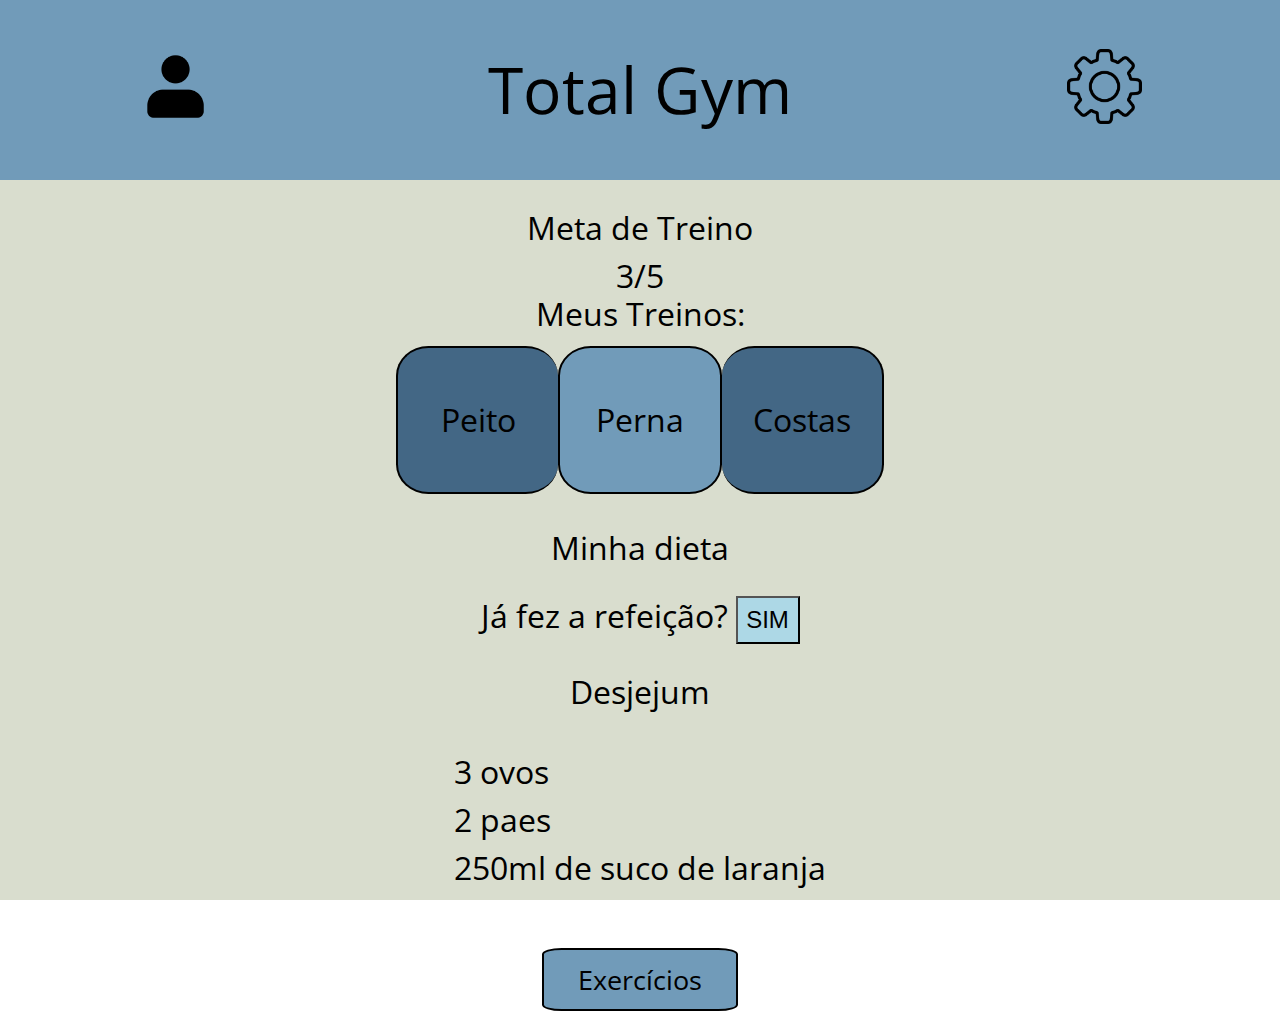
<file: index.html>
<!DOCTYPE html>
<html lang="pt-br">
<head>
    <meta charset="UTF-8">
    <meta http-equiv="X-UA-Compatible" content="IE=edge">
    <meta name="viewport" content="width=device-width, initial-scale=1.0">
    <link rel="stylesheet" href="./css/reset.css">
    <link rel="stylesheet" href="./css/index.css">
    <link rel="preconnect" href="https://fonts.googleapis.com">
    <link rel="preconnect" href="https://fonts.gstatic.com" crossorigin>
    <link href="https://fonts.googleapis.com/css2?family=Open+Sans:ital,wght@0,300;0,400;0,500;0,600;0,700;0,800;1,300;1,400;1,500;1,600;1,700;1,800&display=swap" rel="stylesheet">
    <link rel="preconnect" href="https://fonts.googleapis.com">
    <link rel="preconnect" href="https://fonts.gstatic.com" crossorigin>
    <link href="https://fonts.googleapis.com/css2?family=Open+Sans:ital,wght@0,300;0,400;0,500;0,600;0,700;0,800;1,300;1,400;1,500;1,600;1,700;1,800&family=Roboto:ital,wght@0,100;0,300;0,400;0,500;0,700;0,900;1,100;1,300;1,400;1,500;1,700;1,900&display=swap" rel="stylesheet">
    <script src="./js/index.js"></script>
    <title>Tela 1</title>
</head>
<body>
    <header>
        <a href="perfil.html">
            <img class="fotos" src="./Imagens/4519678.png" alt="">
        </a>
        Total Gym
        <a href="config.html">
            <img class="fotos" src="./Imagens/3524636.png" alt="">
        </a>
    </header>
    <main>
        <ul class="Meta_Treino">
            <li>
                <p>Meta de Treino</p>
                    <a href="treinos.html" class="Quantidade_Treinos">3/5</a>
            </li>
        </ul>
        <ul class="Meus_Treinos">
            <li>
                Meus Treinos:
            </li>
            <li class="Treinos">
                <p class="Peito">
                    <a href="treinos.html">
                        Peito
                    </a>
                </p>
                <p class="Perna">
                    <a href="treinos.html">
                        Perna
                    </a>
                </p>
                <p class="Costas">
                    <a href="treinos.html" >
                        Costas
                    </a>
                </p>
            </li>
        </ul>
        <ul class="Dieta">
            <li>
                <a href="dieta.html">Minha dieta</a>
            </li>
            <li>
                Já fez a refeição? 
                <button class="check">SIM</button>
            </li>
            <li class="titulo">
                Desjejum
            </li>
            <li class="manha">
                <ul>
                    <li>
                        3 ovos
                    </li>
                    <li>
                        2 paes
                    </li>
                    <li>
                        250ml de suco de laranja
                    </li>
                </ul>
            </li>
            <li class="almoco">
                <ul>
                    <li>
                        200g de Frango
                    </li>
                    <li>
                        150g de arroz
                    </li>
                    <li>
                        50g de Vegetais
                    </li>
                </ul>
            </li>
            <li>
                <ul class="jantar">
                    <li>200g de alcatra</li>
                    <li>
                        200g de pure de batata
                    </li>
                    <li>
                        Salada a vontade
                    </li>
                </ul>
            </li>
        </ul>
        <a class="botao_exercicio" href="exercicios.html">Exercícios</a>
    </main>
</body>
</html>
</file>
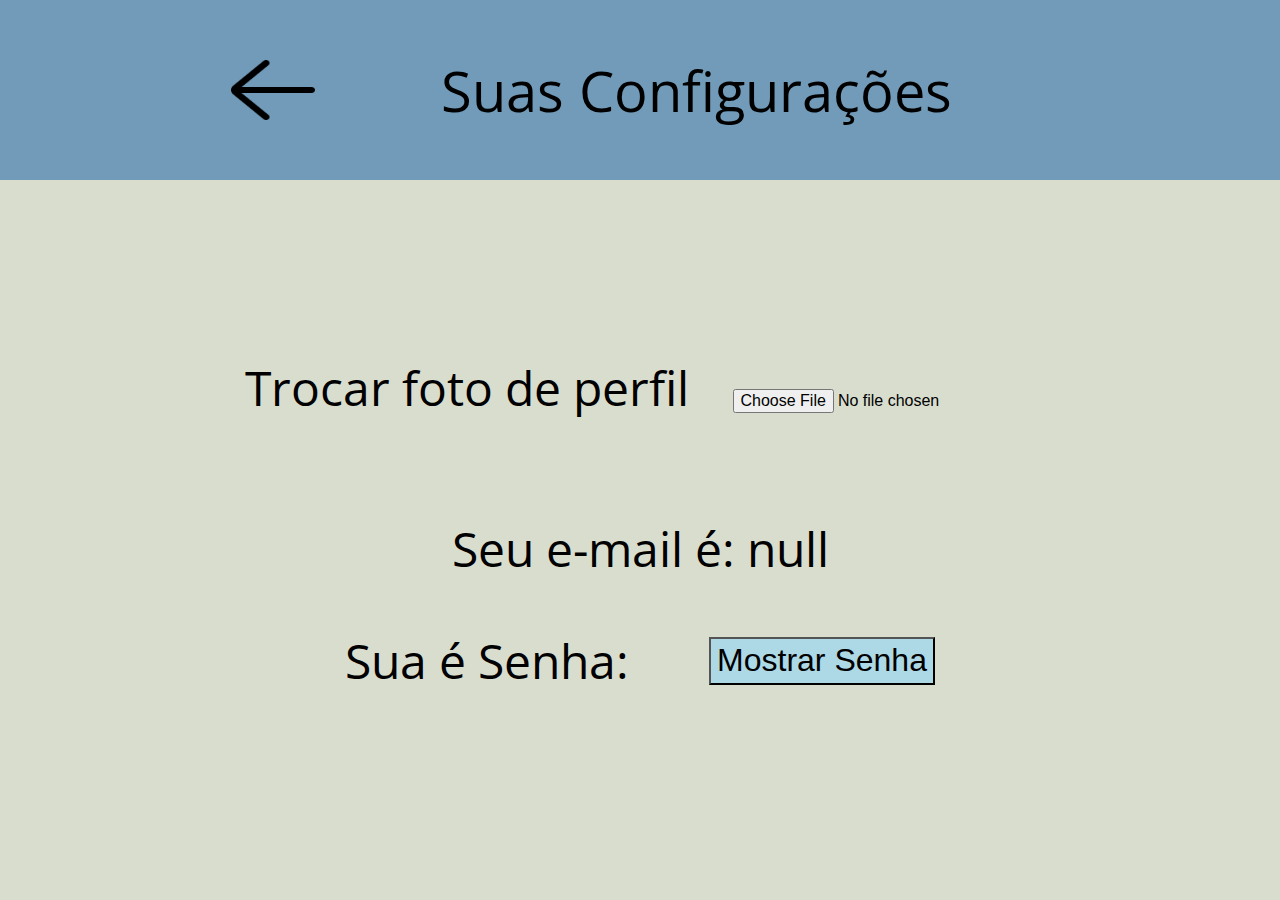
<file: config.html>
<!DOCTYPE html>
<html lang="pt-br">
<head>
    <meta charset="UTF-8">
    <meta http-equiv="X-UA-Compatible" content="IE=edge">
    <meta name="viewport" content="width=device-width, initial-scale=1.0">
    <link rel="stylesheet" href="./css/reset.css">
    <link rel="stylesheet" href="./css/config.css">
    <link rel="preconnect" href="https://fonts.googleapis.com">
    <link rel="preconnect" href="https://fonts.gstatic.com" crossorigin>
    <link href="https://fonts.googleapis.com/css2?family=Open+Sans:ital,wght@0,300;0,400;0,500;0,600;0,700;0,800;1,300;1,400;1,500;1,600;1,700;1,800&display=swap" rel="stylesheet">
    <link rel="preconnect" href="https://fonts.googleapis.com">
    <link rel="preconnect" href="https://fonts.gstatic.com" crossorigin>
    <link href="https://fonts.googleapis.com/css2?family=Open+Sans:ital,wght@0,300;0,400;0,500;0,600;0,700;0,800;1,300;1,400;1,500;1,600;1,700;1,800&family=Roboto:ital,wght@0,100;0,300;0,400;0,500;0,700;0,900;1,100;1,300;1,400;1,500;1,700;1,900&display=swap" rel="stylesheet">
    <script src="./js/config.js"></script>
    <title>Configurações</title>
</head>
<body>
    <header>
        <a  href="index.html">
            <img class="voltar" src="./Imagens/2223615.png" alt="">
        </a>
        Suas Configurações
    </header>
    <main>
        <p class="foto_perfil">Trocar foto de perfil <input class="input" type="file"></p>
        <p class="mail">Seu e-mail é:</p>
        <p class="senha">Sua é Senha: 
            <button class="botao">Mostrar Senha</button>
        </p>

        

    </main>
</body>
</html>
</file>
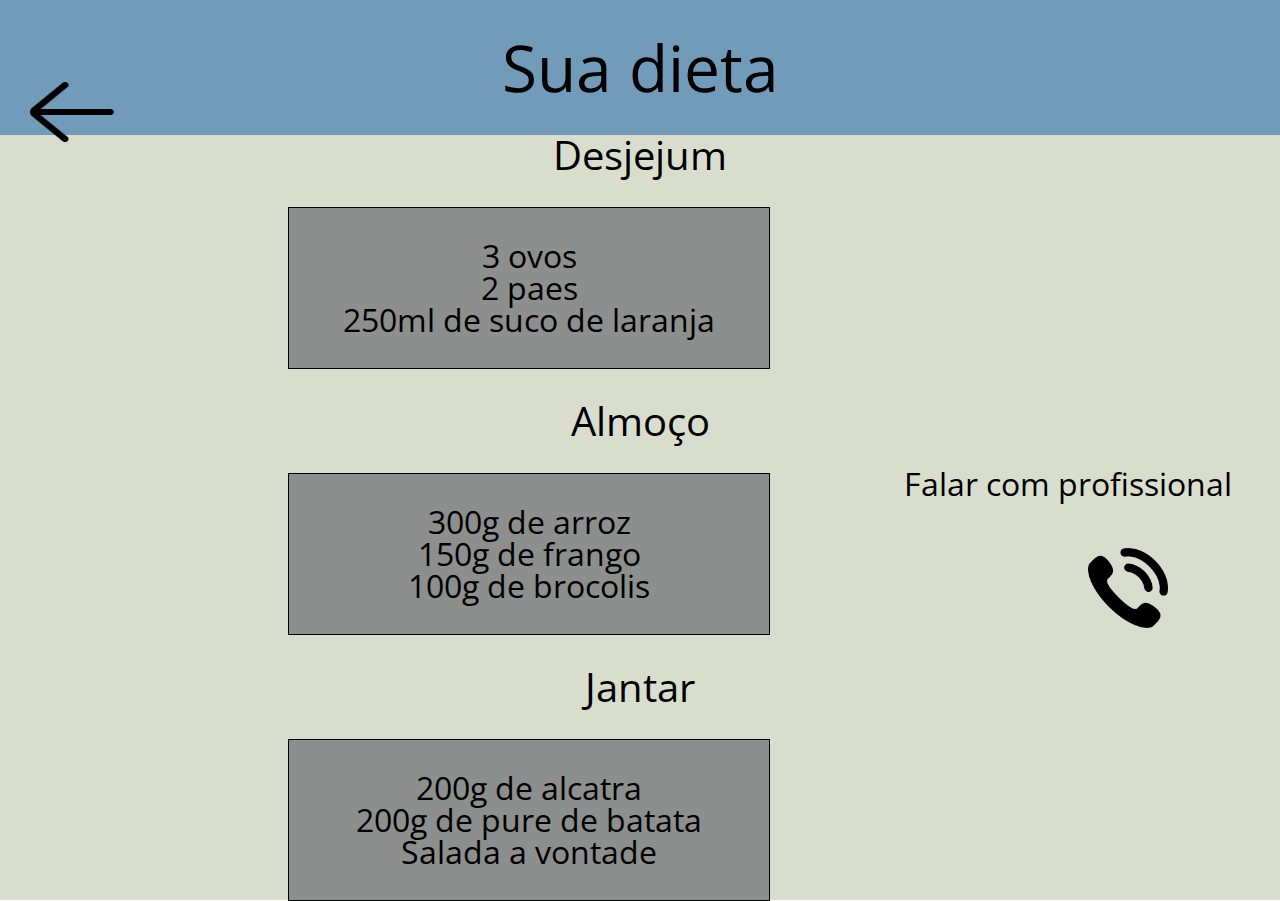
<file: dieta.html>
<!DOCTYPE html>
<html lang="pt-br">
<head>
    <meta charset="UTF-8">
    <meta http-equiv="X-UA-Compatible" content="IE=edge">
    <meta name="viewport" content="width=device-width, initial-scale=1.0">
    <link rel="stylesheet" href="./css/reset.css">
    <link rel="stylesheet" href="./css/dieta.css">
    <link rel="preconnect" href="https://fonts.googleapis.com">
    <link rel="preconnect" href="https://fonts.gstatic.com" crossorigin>
    <link href="https://fonts.googleapis.com/css2?family=Open+Sans:ital,wght@0,300;0,400;0,500;0,600;0,700;0,800;1,300;1,400;1,500;1,600;1,700;1,800&display=swap" rel="stylesheet">
    <link rel="preconnect" href="https://fonts.googleapis.com">
    <link rel="preconnect" href="https://fonts.gstatic.com" crossorigin>
    <link href="https://fonts.googleapis.com/css2?family=Open+Sans:ital,wght@0,300;0,400;0,500;0,600;0,700;0,800;1,300;1,400;1,500;1,600;1,700;1,800&family=Roboto:ital,wght@0,100;0,300;0,400;0,500;0,700;0,900;1,100;1,300;1,400;1,500;1,700;1,900&display=swap" rel="stylesheet">
    <title>Dieta</title>
</head>
<body>
    <header>
        <a  href="index.html">
            <img class="voltar" src="./Imagens/2223615.png" alt="">
        </a>
        <h1>
            Sua dieta
        </h1>
    </header>
    <main>
        <ul class="dietas">
            <li>
                <h2 class="titulo">Desjejum</h2>
                <ul class="ingredientes">
                    <li>
                        3 ovos
                    </li>
                    <li>
                        2 paes
                    </li>
                    <li>
                        250ml de suco de laranja
                    </li>
                </ul>
            </li>
            <li>
                <h3 class="titulo">Almoço</h3>
                <ul class="ingredientes">
                    <li>
                        300g de arroz
                    </li>
                    <li>
                        150g de frango
                    </li>
                    <li>
                        100g de brocolis
                    </li>
                </ul>
            </li>
            <li>
                <h4 class="titulo">Jantar</h4>
                <ul class="ingredientes">
                    <li>200g de alcatra</li>
                    <li>
                        200g de pure de batata
                    </li>
                    <li>
                        Salada a vontade
                    </li>
                </ul>
            </li>
        </ul>
        <p class="falar">Falar com profissional</p>
        <a href="nutricionista.html">
            <img class="imagem" src="./Imagens/telefone.png" alt="">
        </a>
    </main>
</body>
</html>
</file>
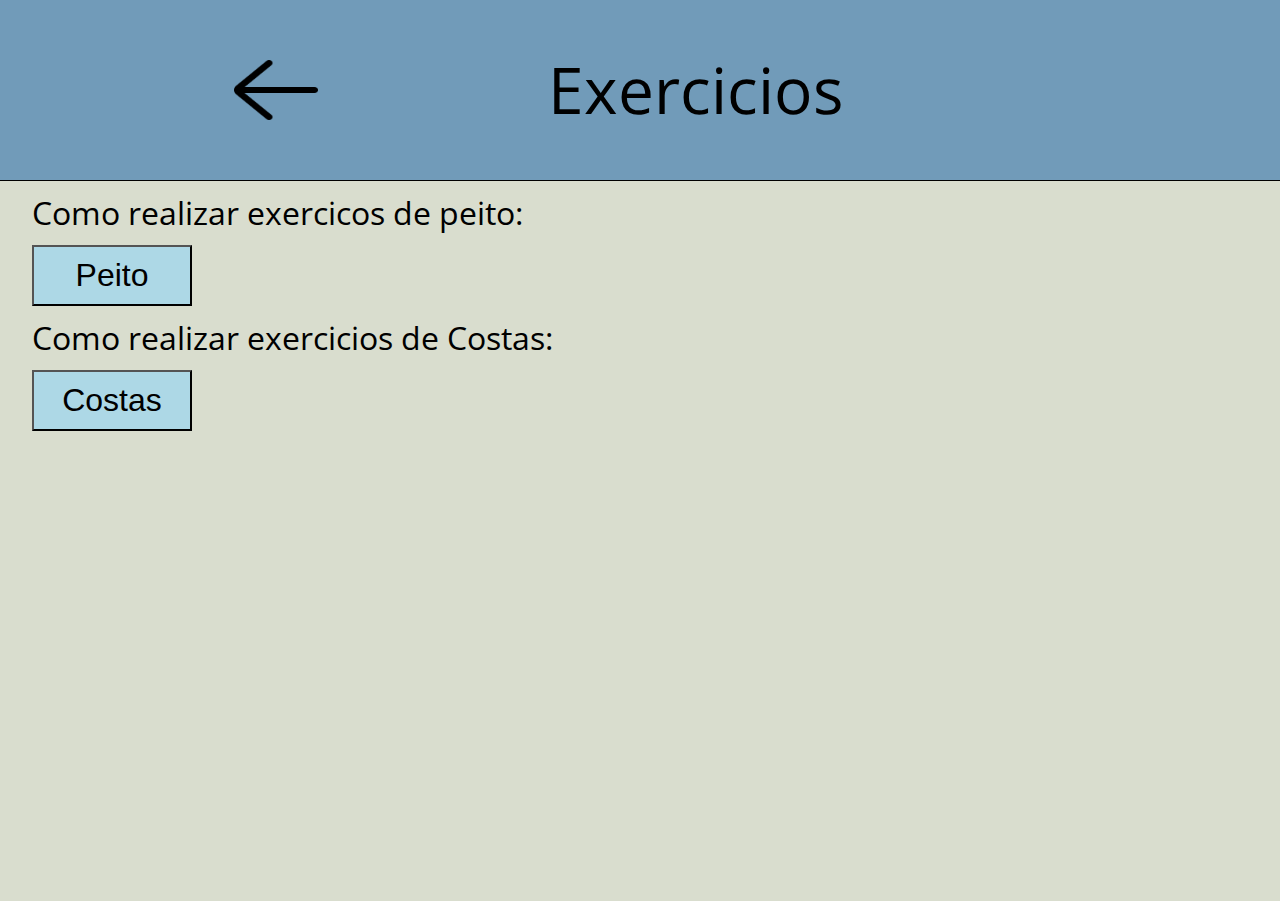
<file: exercicios.html>
<!DOCTYPE html>
<html lang="pt-br">
<head>
    <meta charset="UTF-8">
    <meta http-equiv="X-UA-Compatible" content="IE=edge">
    <meta name="viewport" content="width=device-width, initial-scale=1.0">
    <link rel="stylesheet" href="./css/reset.css">
    <link rel="stylesheet" href="./css/exercicios.css">
    <link rel="preconnect" href="https://fonts.googleapis.com">
    <link rel="preconnect" href="https://fonts.gstatic.com" crossorigin>
    <link href="https://fonts.googleapis.com/css2?family=Open+Sans:ital,wght@0,300;0,400;0,500;0,600;0,700;0,800;1,300;1,400;1,500;1,600;1,700;1,800&display=swap" rel="stylesheet">
    <link rel="preconnect" href="https://fonts.googleapis.com">
    <link rel="preconnect" href="https://fonts.gstatic.com" crossorigin>
    <link href="https://fonts.googleapis.com/css2?family=Open+Sans:ital,wght@0,300;0,400;0,500;0,600;0,700;0,800;1,300;1,400;1,500;1,600;1,700;1,800&family=Roboto:ital,wght@0,100;0,300;0,400;0,500;0,700;0,900;1,100;1,300;1,400;1,500;1,700;1,900&display=swap" rel="stylesheet">
    <title>Exercicios</title>
</head>
<body>
    <header>
        <a  href="treinos.html">
            <img class="voltar" src="./Imagens/2223615.png" alt="">
        </a>
        <h1>Exercicios</h1>
    </header>
    <main>
        <ul>
            <li>
                <p>Como realizar exercicos de peito:</p>
                    <button class="botão" onclick="window.location.href = 'exerciciopeito.html'">
                        Peito
                    </button>
            </li>
            <li>
                <p>Como realizar exercicios de Costas:</p>
                <button class="botão" onclick="window.location.href = 'exercicioscostas.html'">
                    Costas
                </button>
            </li>
        </ul>
    </main>
</body>
</html>
</file>
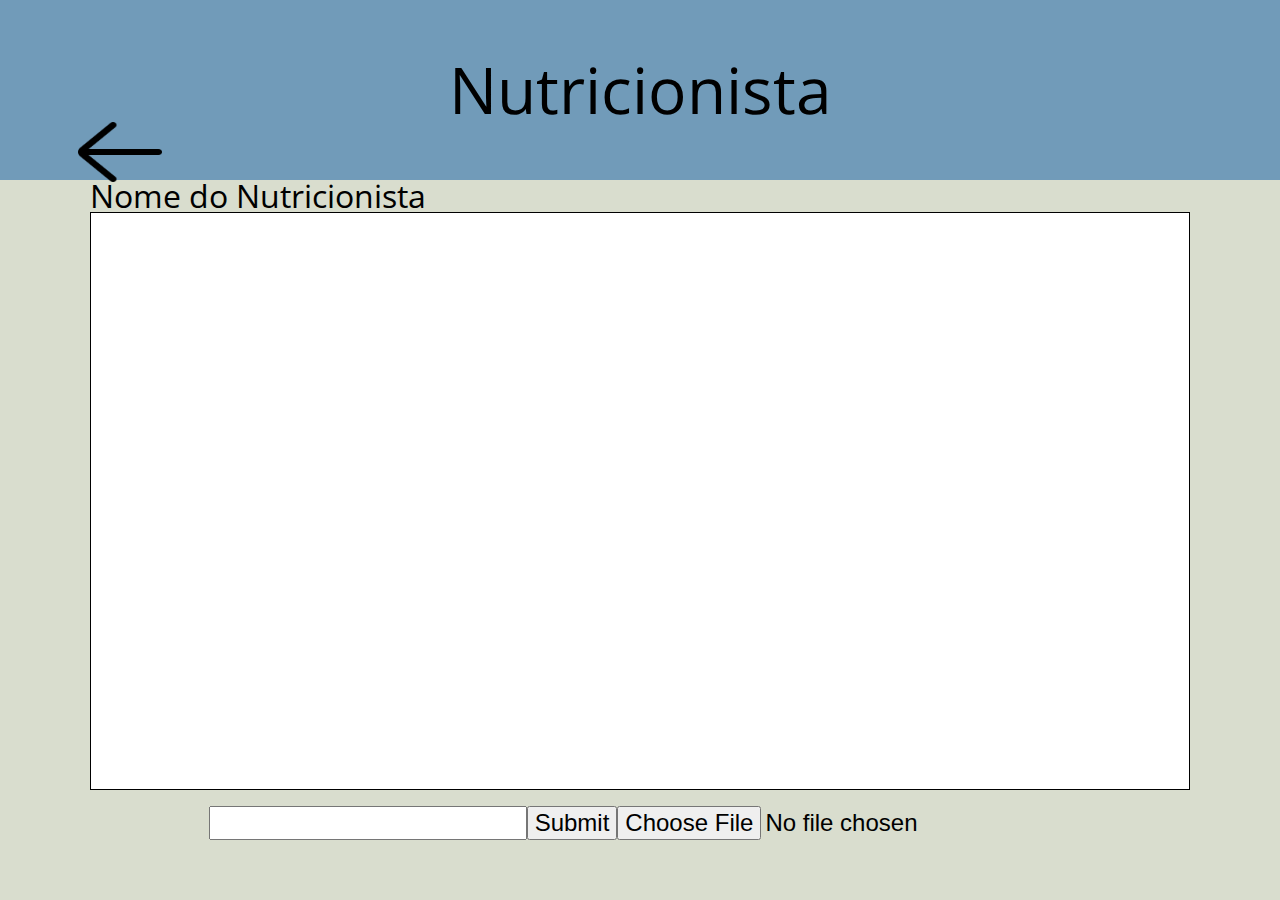
<file: nutricionista.html>
<!DOCTYPE html>
<html lang="pt-br">
<head>
    <meta charset="UTF-8">
    <meta http-equiv="X-UA-Compatible" content="IE=edge">
    <meta name="viewport" content="width=device-width, initial-scale=1.0">
    <link rel="stylesheet" href="./css/reset.css">
    <link rel="stylesheet" href="./css/nutricionista.css">
    <link rel="preconnect" href="https://fonts.googleapis.com">
    <link rel="preconnect" href="https://fonts.gstatic.com" crossorigin>
    <link href="https://fonts.googleapis.com/css2?family=Open+Sans:ital,wght@0,300;0,400;0,500;0,600;0,700;0,800;1,300;1,400;1,500;1,600;1,700;1,800&display=swap" rel="stylesheet">
    <title>Nutricionista</title>
    <link rel="preconnect" href="https://fonts.googleapis.com">
    <link rel="preconnect" href="https://fonts.gstatic.com" crossorigin>
    <script src="./js/nutricionista.js"></script>
    <link href="https://fonts.googleapis.com/css2?family=Open+Sans:ital,wght@0,300;0,400;0,500;0,600;0,700;0,800;1,300;1,400;1,500;1,600;1,700;1,800&family=Roboto:ital,wght@0,100;0,300;0,400;0,500;0,700;0,900;1,100;1,300;1,400;1,500;1,700;1,900&display=swap" rel="stylesheet">
</head>
<body>
    <header>
        <a  href="dieta.html">
            <img class="voltar" src="./Imagens/2223615.png" alt="">
        </a>
        Nutricionista
    </header>
    <main>
        <h1>Nome do Nutricionista</h1>
        <p class="box"></p>
        <p class="texto">
            <input type="text">
            <input type="submit">
            <input type="file">
        </p>
    </main>
</body>
</html>
</file>
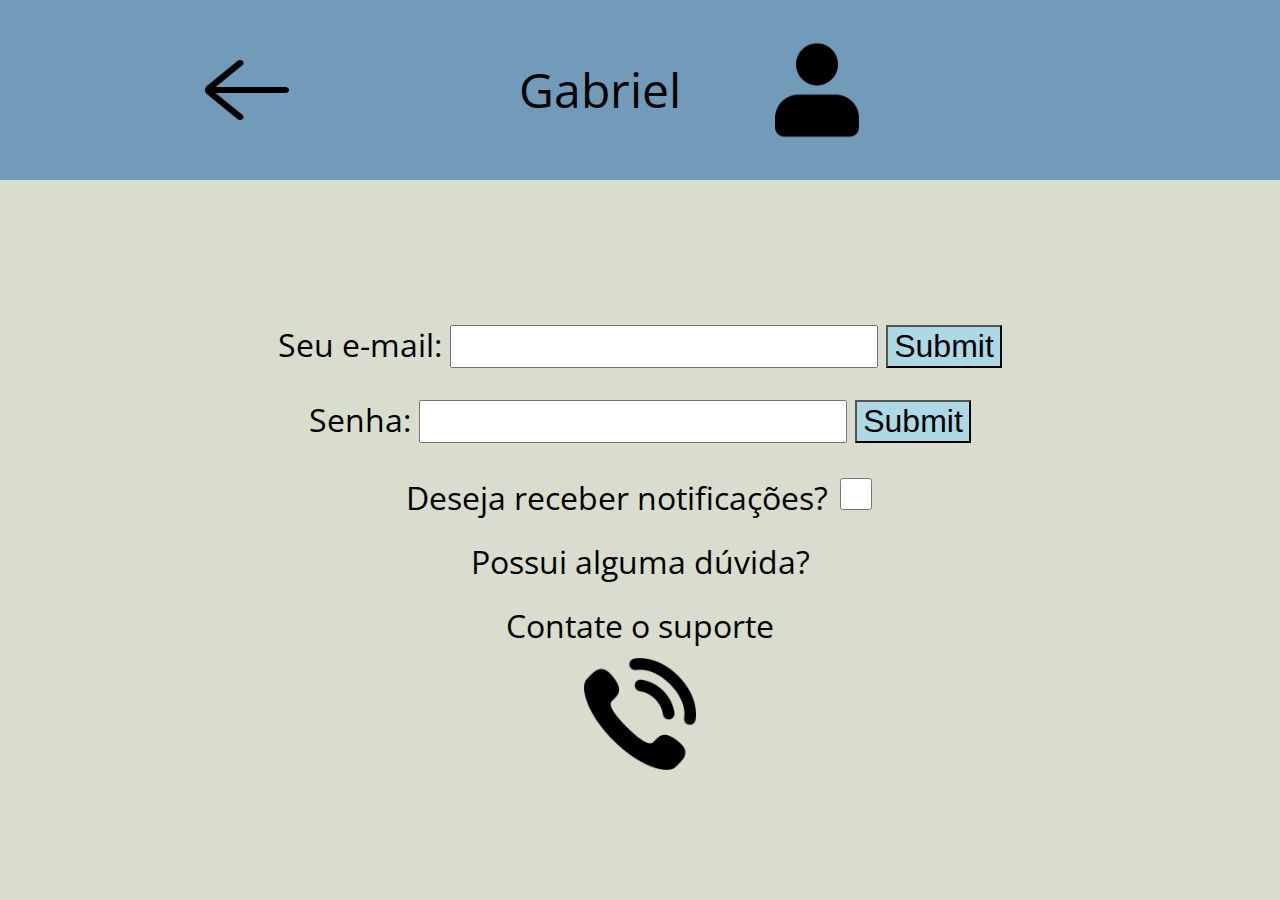
<file: perfil.html>
<!DOCTYPE html>
<html lang="pt-br">
<head>
    <meta charset="UTF-8">
    <meta http-equiv="X-UA-Compatible" content="IE=edge">
    <meta name="viewport" content="width=device-width, initial-scale=1.0">
    <link rel="stylesheet" href="./css/reset.css">
    <link rel="stylesheet" href="./css/perfil.css">
    <link rel="preconnect" href="https://fonts.googleapis.com">
    <link rel="preconnect" href="https://fonts.gstatic.com" crossorigin>
    <link href="https://fonts.googleapis.com/css2?family=Open+Sans:ital,wght@0,300;0,400;0,500;0,600;0,700;0,800;1,300;1,400;1,500;1,600;1,700;1,800&display=swap" rel="stylesheet">
    <link rel="preconnect" href="https://fonts.googleapis.com">
    <link rel="preconnect" href="https://fonts.gstatic.com" crossorigin>
    <script src="./js/perfil.js"></script>
    <link href="https://fonts.googleapis.com/css2?family=Open+Sans:ital,wght@0,300;0,400;0,500;0,600;0,700;0,800;1,300;1,400;1,500;1,600;1,700;1,800&family=Roboto:ital,wght@0,100;0,300;0,400;0,500;0,700;0,900;1,100;1,300;1,400;1,500;1,700;1,900&display=swap" rel="stylesheet">
    <title>Perfil</title>
</head>
<body>
    <header>
        <a  href="index.html">
            <img class="voltar" src="./Imagens/2223615.png" alt="">
        </a>
        <h1>Gabriel</h1>
        <img class="foto_perfil" src="Imagens/4519678.png" alt="">
    </header>
    <main>
        <p class="mail">Seu e-mail:
            <input class="input" type="email">
            <input class="input" type="submit">
        </p>
        <p class="senha">Senha:
            <input class="input" type="password">
            <input class="input" type="submit">
        </p>
        <p class="notificacao">
            Deseja receber notificações?
            <input class="input1" type="checkbox">
        </p>
        <p class="duvida">
            Possui alguma dúvida?
        </p>
        <p class="suporte">Contate o suporte</p>
        <p>
            <a href="suporte.html">
                <img class="foto_suporte" src="./Imagens/telefone.png" alt="">
            </a>
        </p>

    </main>
</body>
</html>
</file>
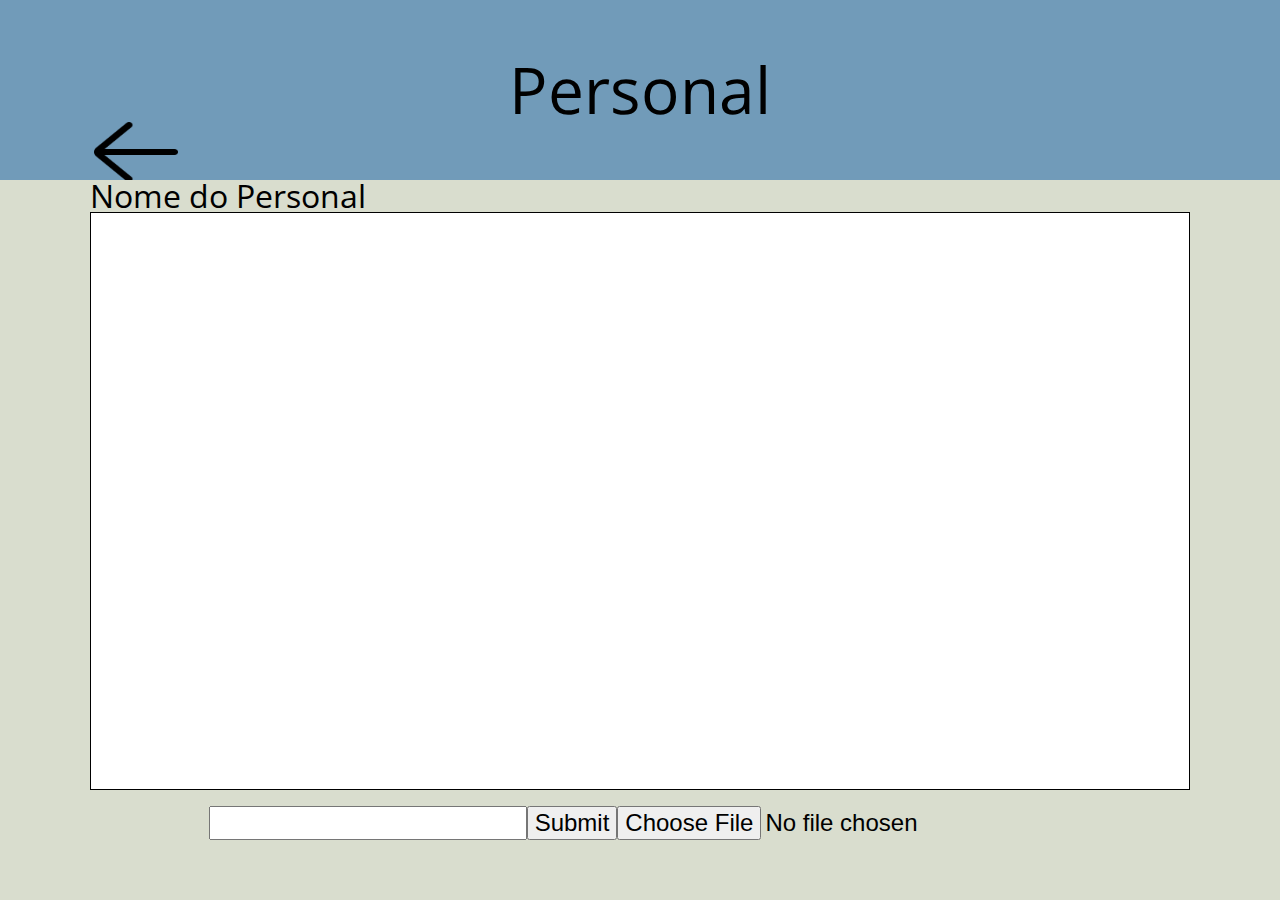
<file: personal.html>
<!DOCTYPE html>
<html lang="pt-br">
<head>
    <meta charset="UTF-8">
    <meta http-equiv="X-UA-Compatible" content="IE=edge">
    <meta name="viewport" content="width=device-width, initial-scale=1.0">
    <link rel="stylesheet" href="./css/reset.css">
    <link rel="stylesheet" href="./css/personal.css">
    <link rel="preconnect" href="https://fonts.googleapis.com">
    <link rel="preconnect" href="https://fonts.gstatic.com" crossorigin>
    <link href="https://fonts.googleapis.com/css2?family=Open+Sans:ital,wght@0,300;0,400;0,500;0,600;0,700;0,800;1,300;1,400;1,500;1,600;1,700;1,800&display=swap" rel="stylesheet">
    <link rel="preconnect" href="https://fonts.googleapis.com">
    <link rel="preconnect" href="https://fonts.gstatic.com" crossorigin>
    <link href="https://fonts.googleapis.com/css2?family=Open+Sans:ital,wght@0,300;0,400;0,500;0,600;0,700;0,800;1,300;1,400;1,500;1,600;1,700;1,800&family=Roboto:ital,wght@0,100;0,300;0,400;0,500;0,700;0,900;1,100;1,300;1,400;1,500;1,700;1,900&display=swap" rel="stylesheet">
    <script src="./js/personal.js"></script>
    <title>Personal</title>
</head>
<body>
    <header>
        <a  href="treinos.html">
            <img class="voltar" src="./Imagens/2223615.png" alt="">
        </a>
        Personal
    </header>
    <main>
        <h1>Nome do Personal</h1>
        <p class="box"></p>
        <p class="texto">
            <input type="text">
            <input type="submit">
            <input type="file">
        </p>
    </main>
</body>
</html>
</file>
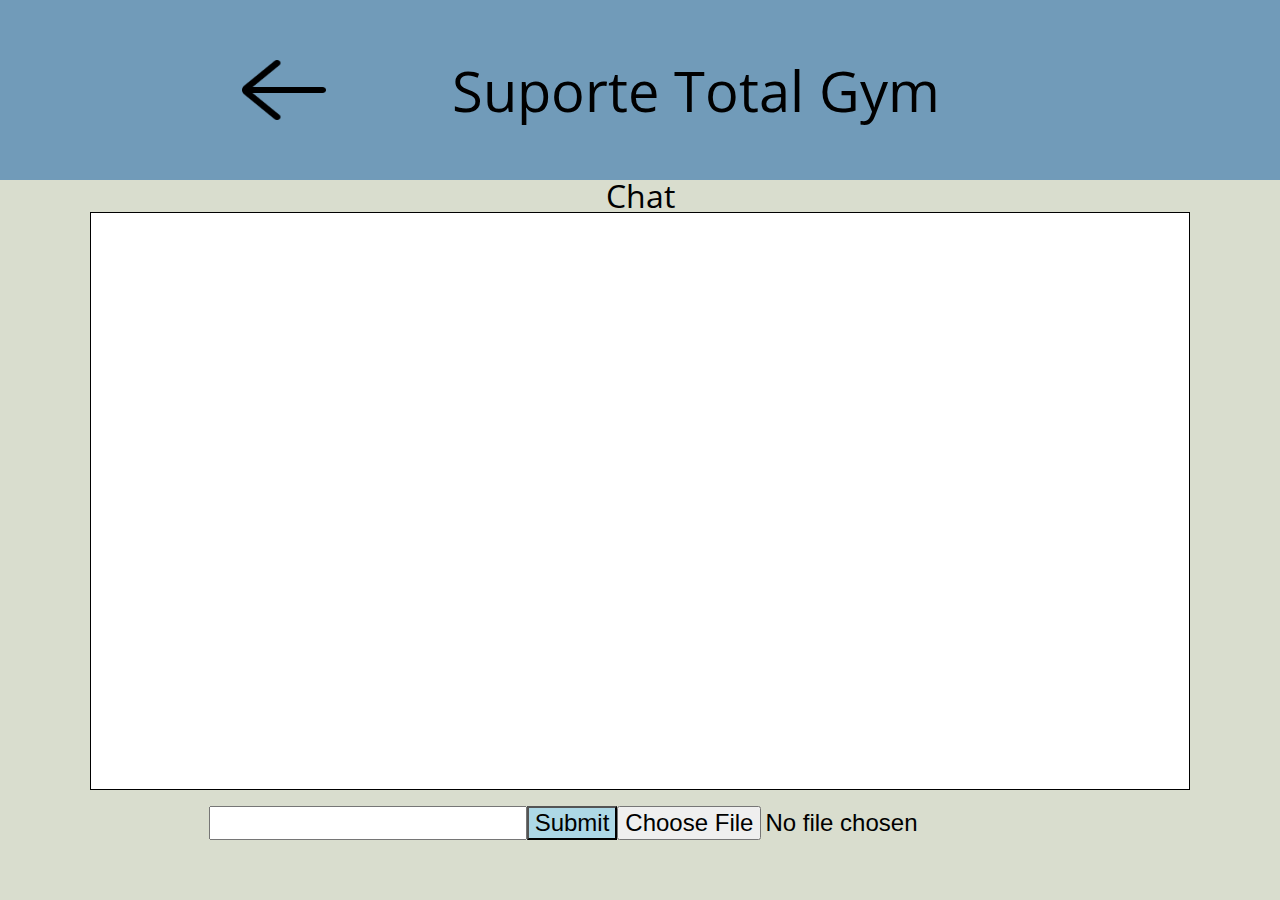
<file: suporte.html>
<!DOCTYPE html>
<html lang="pt-br">
<head>
    <meta charset="UTF-8">
    <meta http-equiv="X-UA-Compatible" content="IE=edge">
    <meta name="viewport" content="width=device-width, initial-scale=1.0">
    <link rel="stylesheet" href="./css/reset.css">
    <link rel="stylesheet" href="./css/suporte.css">
    <link rel="preconnect" href="https://fonts.googleapis.com">
    <link rel="preconnect" href="https://fonts.gstatic.com" crossorigin>
    <link href="https://fonts.googleapis.com/css2?family=Open+Sans:ital,wght@0,300;0,400;0,500;0,600;0,700;0,800;1,300;1,400;1,500;1,600;1,700;1,800&display=swap" rel="stylesheet">
    <link rel="preconnect" href="https://fonts.googleapis.com">
    <link rel="preconnect" href="https://fonts.gstatic.com" crossorigin>
    <link href="https://fonts.googleapis.com/css2?family=Open+Sans:ital,wght@0,300;0,400;0,500;0,600;0,700;0,800;1,300;1,400;1,500;1,600;1,700;1,800&family=Roboto:ital,wght@0,100;0,300;0,400;0,500;0,700;0,900;1,100;1,300;1,400;1,500;1,700;1,900&display=swap" rel="stylesheet">
    <script src="./js/suporte.js"></script>
    <title>Suporte</title>
</head>
<body>
    <header>
        <a  href="perfil.html">
            <img class="voltar" src="./Imagens/2223615.png" alt="">
        </a>
        Suporte Total Gym
    </header>
    <main>
        <h1>Chat</h1>
        <p class="box"></p>
        <p class="texto">
            <input type="text">
            <input type="submit">
            <input type="file">
        </p>
    </main>
</body>
</html>
</file>
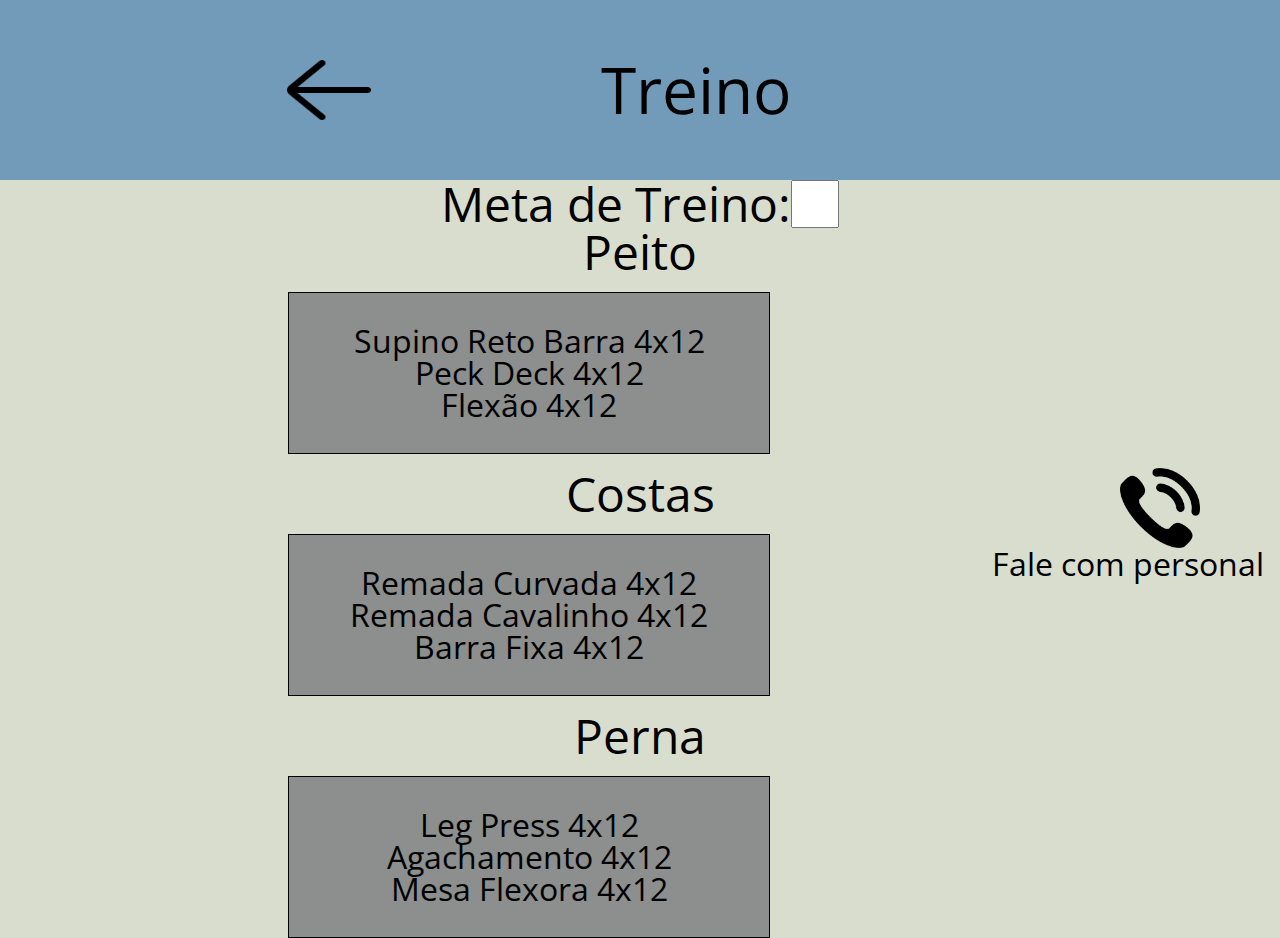
<file: treinos.html>
<!DOCTYPE html>
<html lang="pt-br">
<head>
    <meta charset="UTF-8">
    <meta http-equiv="X-UA-Compatible" content="IE=edge">
    <meta name="viewport" content="width=device-width, initial-scale=1.0">
    <link rel="stylesheet" href="./css/reset.css">
    <link rel="stylesheet" href="./css/treinos.css">
    <link rel="preconnect" href="https://fonts.googleapis.com">
    <link rel="preconnect" href="https://fonts.gstatic.com" crossorigin>
    <link href="https://fonts.googleapis.com/css2?family=Open+Sans:ital,wght@0,300;0,400;0,500;0,600;0,700;0,800;1,300;1,400;1,500;1,600;1,700;1,800&display=swap" rel="stylesheet">
    <link rel="preconnect" href="https://fonts.googleapis.com">
    <link rel="preconnect" href="https://fonts.gstatic.com" crossorigin>
    <link href="https://fonts.googleapis.com/css2?family=Open+Sans:ital,wght@0,300;0,400;0,500;0,600;0,700;0,800;1,300;1,400;1,500;1,600;1,700;1,800&family=Roboto:ital,wght@0,100;0,300;0,400;0,500;0,700;0,900;1,100;1,300;1,400;1,500;1,700;1,900&display=swap" rel="stylesheet">
    <title>Treino</title>
</head>
<body>
    <header>
        <a  href="index.html">
            <img class="voltar" src="./Imagens/2223615.png" alt="">
        </a>
        <p>Treino</p>
    </header>
    <main>
        <p class="titulo">Meta de Treino:
            <input type="number" name="Numero" min="0" max="7">
        </p>
        <ul> 
            <li>
                <a class="titulo" href="exercicios.html">Peito</a>
                <ol class="exercicio">
                    <li>
                        Supino Reto Barra 4x12
                    </li>
                    <li>
                        Peck Deck 4x12
                    </li>
                    <li>
                        Flexão 4x12
                    </li>
                </ol>
            </li>
            <li>
                <a class="titulo" href="exercicios.html">Costas</a>
                <ol class="exercicio">
                    <li>
                        Remada Curvada 4x12
                    </li>
                    <li>
                        Remada Cavalinho 4x12
                    </li>
                    <li>
                        Barra Fixa 4x12
                    </li>
                </ol>
            </li>
            <li>
                <a class="titulo" href="exercicios.html">Perna</a>
                <ol class="exercicio">
                    <li>
                        Leg Press 4x12
                    </li>
                    <li>
                        Agachamento 4x12
                    </li>
                    <li>
                        Mesa Flexora 4x12
                    </li>
                </ol>
            </li>
        </ul>
        <p class="falar">Fale com personal</p>
        <a href="personal.html">
        <img class="imagem" src="./Imagens/telefone.png" alt="">
        </a>
    </main>
</body>
</html>
</file>
<file: css/index.css>
body{
    width: 100%;
    height: 100%;
}
html{
    font-family: 'Open Sans', sans-serif, 'Roboto', sans-serif;
    width: 100%;
    height: 100%;
}
.fotos{
width: 75px;
height: 75px;
color: #3b4b59;

}
header{
    height: 20%;
    width: 100%;
    display: flex;
    flex-direction: row;
    align-items: center;
    justify-content: space-around;
    font-size: 4rem;
    background-color: #719bb9;
    color: black;
}
main{
    display: flex;
    flex-direction: column;
    align-items: center;
    height: 80%;
    width: 100%;
    background-color: #d9ddce;
}
.Meta_Treino{
display: flex;
width: 100%;
height: 10rem;
justify-content: center;
align-items: center;
font-size: 2rem;
margin: 2rem;
}
.Quantidade_Treinos{
    display: flex;
    align-items: center;
    justify-content: center;
    margin-top: 1rem;
    width: 100%;
}

.Meus_Treinos {
    display: flex;
    flex-direction: column;
    justify-content: center;
    align-items: center;
    width: 100%;
    font-size: 2rem;
    height: 10rem;
}
.Treinos{
    display: flex;
    flex-direction: row;
    justify-content: center;
    align-items: center;
    margin: 1rem;
    width: 30%;
}
.Peito{
    border: 2px solid black;
    display: flex;
    align-items: center;
    justify-content: center;
    padding: 3rem;
    border-radius: 20%;
    width: 4rem;
    height: 3rem;
    border-right: 0;
    background-color: #436785;

}
.Costas{
    border: 2px solid black;
    display: flex;
    align-items: center;
    justify-content: center;
    padding: 3rem;
    border-radius: 20%;
    width: 4rem;
    height: 3rem;
    border-left: 0;
    background-color: #436785;

}
.Perna{
    border: 2px solid black;
    display: flex;
    align-items: center;
    justify-content: center;
    padding: 3rem;
    border-radius: 20%;
    width: 4rem;
    height: 3rem;
    background-color: #719bb9;

}
.Dieta{
    display: flex;
    flex-direction: column;
    align-items: center;
    justify-content: center;
    font-size: 2rem;
    margin-top: 2rem;
    
}
.Dieta li{
    margin: 1rem;
}
.check{
   
    width: 4rem;
    height: 3rem;
    font-size: 1.5rem;
}
.botao_exercicio{
    display: flex;
    justify-content: center;
    align-items: center;
    border: solid black 2px;
    padding: 1rem;
    width: 10rem;
    height: 5rem;
    border-radius: 10%;
    background-color: #719bb9;
    font-size: 1.7rem;
    text-decoration: none;
}
.manha{
    display: block;
}
.almoco{
    display: none;
}
.jantar{
    display: none;
}
a{
    text-decoration: none;
    color: black;
}
</file>
<file: css/config.css>
html{
    height: 100%;
    width: 100%;
    font-family: 'Open Sans', sans-serif , 'Roboto', sans-serif;
}
body{
    height: 100%;
    width: 100%;
}
.voltar{
    width: 7rem;
    height: 6rem;
    position: relative;
    display: flex;
    justify-content: center;
    left: -7rem;
}
header{
    position: relative;
    width: 100%;
    height: 20%;
    display: flex;
    align-items: center;
    justify-content: center;
    font-size: 3.5rem;
    background-color: #719bb9;
    color: black;
}
main{
    width: 100%;
    height: 80%;
    display: flex;
    flex-direction: column;
    justify-content: center;
    align-items: center;
    background-color: #d9ddce;
    
}
.foto_perfil{
margin-bottom: 5rem;
font-size: 3rem;
}
.input{
    margin-left: 2rem;
    font-size: 1rem;
}
.senha{
    display: flex;
    justify-content: center;
    flex-direction: row;
    align-items: center;
    font-size: 3rem;
    margin: 2rem;
}
.mail{
    display: flex;
    align-items: center;
    font-size: 3rem;
    margin: 2rem;
}
.botao{
    margin-left: 5rem;
    height: 3rem;
    font-size: 2rem;
}
</file>
<file: css/dieta.css>
html{
    width: 100%;
    height: 100%;
    font-family: 'Open Sans', sans-serif, 'Roboto', sans-serif;
}
body{
    height: 100%;
    width: 100%;
}
.voltar{
    width: 7rem;
    height: 6rem;
    position: absolute;
    left: 1rem;
    top: 4rem;
}
main{
    height: 85%;
    width: 100%;
    background-color: #d9ddce;
}
header{
    position: relative;
    width: 100%;
    height: 15%;
    display: flex;
    align-items: center;
    justify-content: center;
    position: relative;
    font-size: 4rem;
    background-color: #719bb9;
    color: black;
}
.ingredientes{
    display: flex;
    border: 1px solid black;
    margin-top: 2rem;
    margin-bottom: 2rem;
    margin-left: 22.5%;
    margin-right: 30%;
    justify-content: center;
    align-items: center;
    flex-direction: column;
    background-color: #8c8f8d;
    width: 30rem;
    height: 10rem;

}
.titulo{
    display: flex;
    justify-content: center;
    font-size: 2.5rem;
}
.imagem{
    width: 5rem;
    height: 5rem;
    position: absolute;
    bottom: 17rem;
    right: 7rem;
}
.falar{
    position: absolute;
    bottom: 25rem;
    right: 3rem;
    font-size: 2rem;
}
.dietas{
    font-size: 2rem;
}
</file>
<file: css/exercicios.css>
html{
    width: 100%;
    height: 100%;
    font-family: 'Open Sans', sans-serif, 'Roboto', sans-serif;
}
body{
    height: 100%;
    width: 100%;
}
header{
    width: 100%;
    height: 20%;
    display: flex;
    align-items: center;
    justify-content: center;
    position: relative;
    font-size: 4rem;
    border-bottom: 1px solid black;
    background-color: #719bb9;
    color: black;
}
.voltar{
    width: 7rem;
    height: 6rem;
    position: relative;
    display: flex;
    justify-content: center;
    left: -13.5rem;
}
main{
    position: relative;
    height: 80%;
    width: 100%;
    display: flex;
    flex-direction: column;
    background-color: #d9ddce;
}
ul{
    margin-top: 1rem;
    margin-left: 2rem;
}
li{
    display: flex;
    margin-bottom: 1rem;
    flex-direction: column;
    font-size: 2rem;
}
.botão{
    margin-top: 1rem;
    padding: 10px 24px;
    background-color: #ADD8E6;
    font-size: 2rem;
    width: 10rem;
}
</file>
<file: css/nutricionista.css>
html{
    height: 100%;
    width: 100%;
    font-family: 'Open Sans', sans-serif, 'Roboto', sans-serif;
}
body{
    height: 100%;
    width: 100%;
}
header{
    height: 20%;
    width: 100%;
    display: flex;
    justify-content: center;
    align-items: center;
    font-size: 4rem;
    background-color: #719bb9;
}
.voltar{
    position: absolute;
    width: 7rem;
    height: 6rem;
    top: 6.5rem;
    left: 4rem;
}
main{
    width: 100%;
    height: 80%;
    background-color: #d9ddce;
}
h1{
    display: flex;
    align-items: center;
    justify-content: flex-start;
    font-size: 2rem;
    margin-left: 7%;
}
.box{
    margin-left: 7%;
    margin-right: 7%;
    height: 80%;
    border: 1px solid black;
    background-color: white;
    font-size: 2rem;
}
.texto{
    display: flex;
    align-items: center;
    justify-content: center;
    margin-top: 1rem;
}
a{
    text-decoration: none;
}
input{
    font-size: 1.5rem;
}
</file>
<file: css/perfil.css>
html{
    width: 100%;
    height: 100%;
    font-family: 'Open Sans', sans-serif, 'Roboto', sans-serif;
}
body{
    height: 100%;
    width: 100%;
}
header{
    width: 100%;
    height: 20%;
    display: flex;
    font-size: 4rem;
    align-items: center;
    justify-content: center;
    position: relative;
    background-color: #719bb9;
    color: black;

}
.voltar{
    width: 7rem;
    height: 6rem;
    position: relative;
    display: flex;
    justify-content: center;
    left: -13.5rem;

}
h1{
    font-size: 3rem;
}
.foto_perfil{
    height: 7rem;
    width: 7rem;
    margin-left: 5rem;
    
}
main{
    height: 80%;
    width: 100%;
    display: flex;
    flex-direction: column;
    justify-content: center;
    align-items: center;
    background-color: #d9ddce;
}
.mail{
    margin: 1rem;
    font-size: 2rem;
}
.input{
 font-size: 2rem;
}
.senha{
    margin: 1rem;
    font-size: 2rem;
}
.notificacao{
    margin: 1rem;
    font-size: 2rem;
}
.suporte{
    margin: 1rem;
    font-size: 2rem;
}
.duvida{
    margin: 1rem;
    font-size: 2rem;
}
.foto_suporte{
    height: 7rem;
    width: 7rem;
}
a{
    text-decoration: none;
}
.input1{
    height: 2rem;
    width: 2rem;
}
</file>
<file: css/personal.css>
html{
    height: 100%;
    width: 100%;
    font-family: 'Open Sans', sans-serif, 'Roboto', sans-serif;
}
body{
    height: 100%;
    width: 100%;
}
header{
    height: 20%;
    width: 100%;
    display: flex;
    justify-content: center;
    align-items: center;
    font-size: 4rem;
    background-color: #719bb9;
}
main{
    position: relative;
    width: 100%;
    height: 80%;
    background-color: #d9ddce;
}
.voltar{
    position: absolute;
    left: 5rem;
    top: 6.5rem;
    width: 7rem;
    height: 6rem;
}
h1{
    display: flex;
    align-items: center;
    justify-content: flex-start;
    font-size: 2rem;
    margin-left: 7%;

}
.box{
    margin-left: 7%;
    margin-right: 7%;
    height: 80%;
    border: 1px solid black;
    background-color: white;
    font-size: 2rem;
}
.texto{
    display: flex;
    align-items: center;
    justify-content: center;
    margin-top: 1rem;
}
a{
    text-decoration: none;
}
input{
    font-size: 1.5rem;
}
</file>
<file: css/suporte.css>
html{
    height: 100%;
    width: 100%;
    font-family: 'Open Sans', sans-serif, 'Roboto', sans-serif;
}
body{
    height: 100%;
    width: 100%;
}
header{
    position: relative;
    width: 100%;
    height: 20%;
    display: flex;
    align-items: center;
    justify-content: center;
    font-size: 3.5rem;
    background-color: #719bb9;
    color: black;
}
.voltar{
    width: 7rem;
    height: 6rem;
    position: relative;
    display: flex;
    justify-content: center;
    left: -7rem;
}
main{
    width: 100%;
    height: 80%;
    background-color: #d9ddce;
}
h1{
    display: flex;
    align-items: center;
    justify-content: center;
    font-size: 2rem;

}
.box{
    margin-left: 7%;
    margin-right: 7%;
    height: 80%;
    border: 1px solid black;
    background-color: white;
    font-size: 2rem;
}
.texto{
    display: flex;
    align-items: center;
    justify-content: center;
    margin-top: 1rem;
}
a{
    text-decoration: none;
}
input{
    font-size: 1.5rem;
}
</file>
<file: css/treinos.css>
html{
    width: 100%;
    height: 100%;
    font-family: 'Open Sans', sans-serif, 'Roboto', sans-serif;
}
body{
    height: 100%;
    width: 100%;
    background-color: #d9ddce;
}
header{
    width: 100%;
    height: 20%;
    display: flex;
    font-size: 4rem;
    align-items: center;
    justify-content: center;
    position: relative;
    background-color: #719bb9;
    color: black;
}
.voltar{
    width: 7rem;
    height: 6rem;
    position: relative;
    display: flex;
    justify-content: center;
    left: -13.5rem;
}
.titulo{
    display: flex;
    justify-content: center;
    font-size: 3rem;
}
.exercicio{
    display: flex;
    border: 1px solid black;
    margin-left: 22.5%;
    margin-right: 30%;
    margin-top: 1rem;
    margin-bottom: 1rem;
    justify-content: center;
    align-items: center;
    flex-direction: column;
    height: 10rem;
    width: 30rem;
    font-size: 2rem;
}
.imagem{
    width: 5rem;
    height: 5rem;
    position: absolute;
    bottom: 22rem;
    right: 5rem;
}
.falar{
    position: absolute;
    bottom: 20rem;
    right: 1rem;
    font-size: 2rem;
}
ol{
    background-color: #8c8f8d;
}
a{
    color: black;
    text-decoration: none;
}
</file>
